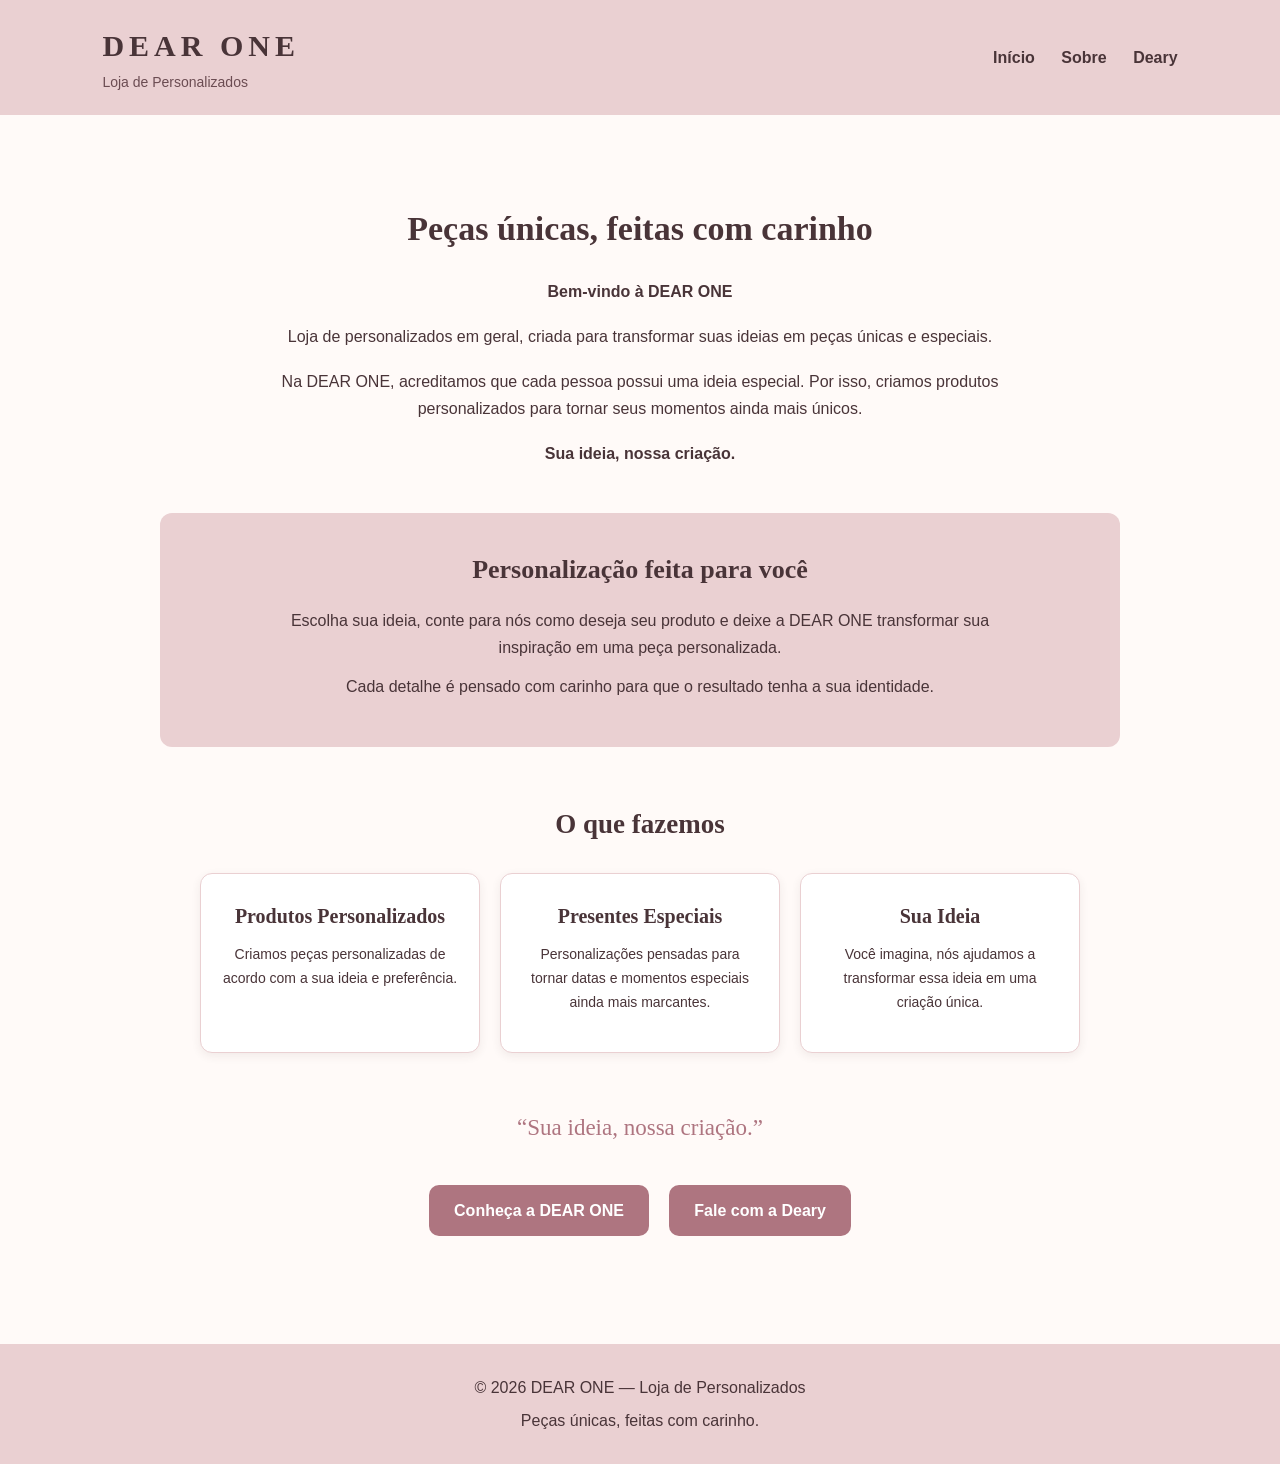
<file: index.html>
<!DOCTYPE html>
<html lang="pt-BR">

<head>
    <meta charset="UTF-8">
    <meta name="viewport" content="width=device-width, initial-scale=1.0">

    <title>DEAR ONE | Loja de Personalizados</title>

    <style>

        * {
            margin: 0;
            padding: 0;
            box-sizing: border-box;
        }

        body {
            font-family: Arial, sans-serif;
            background-color: #fffaf8;
            color: #493438;
            line-height: 1.7;
        }

        /* =========================
           CABEÇALHO
        ========================= */

        header {
            background-color: #ead0d2;
            padding: 20px 8%;

            display: flex;
            justify-content: space-between;
            align-items: center;

            flex-wrap: wrap;
        }

        header h1 {
            font-family: Georgia, serif;
            letter-spacing: 5px;
            font-size: 30px;
        }

        .subtitulo {
            font-size: 14px;
            color: #6b4c52;
        }

        /* =========================
           MENU
        ========================= */

        nav a {
            color: #493438;
            text-decoration: none;
            margin-left: 22px;
            font-weight: bold;
            transition: 0.3s;
        }

        nav a:hover {
            color: #ae7580;
        }

        /* =========================
           CONTEÚDO
        ========================= */

        .conteudo {
            max-width: 1000px;
            margin: 65px auto;
            padding: 20px;
            text-align: center;
        }

        .conteudo h2 {
            font-family: Georgia, serif;
            font-size: 34px;
            margin-bottom: 20px;
        }

        .introducao {
            max-width: 750px;
            margin: 0 auto;
        }

        .introducao p {
            margin-bottom: 18px;
        }

        /* =========================
           BLOCO DE DESTAQUE
        ========================= */

        .destaque {
            background-color: #ead0d2;
            margin-top: 45px;
            padding: 35px 30px;
            border-radius: 12px;
        }

        .destaque h3 {
            font-family: Georgia, serif;
            font-size: 26px;
            margin-bottom: 15px;
        }

        .destaque p {
            max-width: 750px;
            margin: 0 auto 12px;
        }

        /* =========================
           SERVIÇOS
        ========================= */

        .servicos {
            margin-top: 55px;
        }

        .servicos h3 {
            font-family: Georgia, serif;
            font-size: 27px;
            margin-bottom: 25px;
        }

        .cards {
            display: flex;
            justify-content: center;
            gap: 20px;
            flex-wrap: wrap;
        }

        .card {
            width: 280px;
            min-height: 180px;

            background-color: #ffffff;

            border: 1px solid #ead0d2;

            border-radius: 12px;

            padding: 25px 20px;

            box-shadow: 0 3px 10px rgba(73, 52, 56, 0.08);
        }

        .card h4 {
            font-family: Georgia, serif;
            font-size: 20px;
            margin-bottom: 10px;
            color: #493438;
        }

        .card p {
            font-size: 14px;
        }

        /* =========================
           FRASE
        ========================= */

        .frase {
            margin-top: 55px;
            font-family: Georgia, serif;
            font-size: 23px;
            color: #ae7580;
        }

        /* =========================
           BOTÕES
        ========================= */

        .botoes {
            margin-top: 30px;
        }

        .botao {
            display: inline-block;

            margin: 8px;

            padding: 12px 25px;

            background-color: #ae7580;

            color: white;

            text-decoration: none;

            border-radius: 10px;

            font-weight: bold;

            transition: 0.3s;
        }

        .botao:hover {
            background-color: #925e69;
            transform: translateY(-2px);
        }

        /* =========================
           RODAPÉ
        ========================= */

        footer {
            margin-top: 80px;

            background-color: #ead0d2;

            text-align: center;

            padding: 25px 20px;
        }

        footer p {
            margin: 5px 0;
        }

        /* =========================
           RESPONSIVIDADE
        ========================= */

        @media (max-width: 700px) {

            header {
                justify-content: center;
                text-align: center;
                gap: 20px;
            }

            nav {
                width: 100%;
                text-align: center;
            }

            nav a {
                display: inline-block;
                margin: 5px 8px;
            }

            .conteudo {
                margin: 40px auto;
            }

            .conteudo h2 {
                font-size: 27px;
            }

            .card {
                width: 100%;
            }

            .frase {
                font-size: 20px;
            }
        }

    </style>

</head>


<body>


    <!-- =========================
         CABEÇALHO
    ========================== -->

    <header>

        <div>

            <h1>DEAR ONE</h1>

            <p class="subtitulo">
                Loja de Personalizados
            </p>

        </div>


        <nav>

            <a href="index.html">
                Início
            </a>

            <a href="sobre.html">
                Sobre
            </a>

            <a href="htmlChatEmpresa.html">
                Deary
            </a>

        </nav>

    </header>



    <!-- =========================
         CONTEÚDO PRINCIPAL
    ========================== -->

    <main class="conteudo">


        <section class="introducao">

            <h2>
                Peças únicas, feitas com carinho
            </h2>

            <p>
                <strong>
                    Bem-vindo à DEAR ONE
                </strong>
            </p>

            <p>
                Loja de personalizados em geral, criada para
                transformar suas ideias em peças únicas e especiais.
            </p>

            <p>
                Na DEAR ONE, acreditamos que cada pessoa possui
                uma ideia especial. Por isso, criamos produtos
                personalizados para tornar seus momentos ainda
                mais únicos.
            </p>

            <p>
                <strong>
                    Sua ideia, nossa criação.
                </strong>
            </p>

        </section>



        <!-- =========================
             DESTAQUE
        ========================== -->

        <section class="destaque">

            <h3>
                Personalização feita para você
            </h3>

            <p>
                Escolha sua ideia, conte para nós como deseja
                seu produto e deixe a DEAR ONE transformar sua
                inspiração em uma peça personalizada.
            </p>

            <p>
                Cada detalhe é pensado com carinho para que
                o resultado tenha a sua identidade.
            </p>

        </section>



        <!-- =========================
             SERVIÇOS
        ========================== -->

        <section class="servicos">

            <h3>
                O que fazemos
            </h3>


            <div class="cards">


                <div class="card">

                    <h4>
                        Produtos Personalizados
                    </h4>

                    <p>
                        Criamos peças personalizadas de acordo
                        com a sua ideia e preferência.
                    </p>

                </div>



                <div class="card">

                    <h4>
                        Presentes Especiais
                    </h4>

                    <p>
                        Personalizações pensadas para tornar
                        datas e momentos especiais ainda mais
                        marcantes.
                    </p>

                </div>



                <div class="card">

                    <h4>
                        Sua Ideia
                    </h4>

                    <p>
                        Você imagina, nós ajudamos a transformar
                        essa ideia em uma criação única.
                    </p>

                </div>


            </div>

        </section>



        <!-- =========================
             FRASE
        ========================== -->

        <p class="frase">
            “Sua ideia, nossa criação.”
        </p>



        <!-- =========================
             BOTÕES
        ========================== -->

        <div class="botoes">

            <a href="sobre.html" class="botao">
                Conheça a DEAR ONE
            </a>


            <a href="htmlChatEmpresa.html" class="botao">
                Fale com a Deary
            </a>

        </div>


    </main>



    <!-- =========================
         RODAPÉ
    ========================== -->

    <footer>

        <p>
            © 2026 DEAR ONE — Loja de Personalizados
        </p>

        <p>
            Peças únicas, feitas com carinho.
        </p>

    </footer>


</body>

</html>
</file>
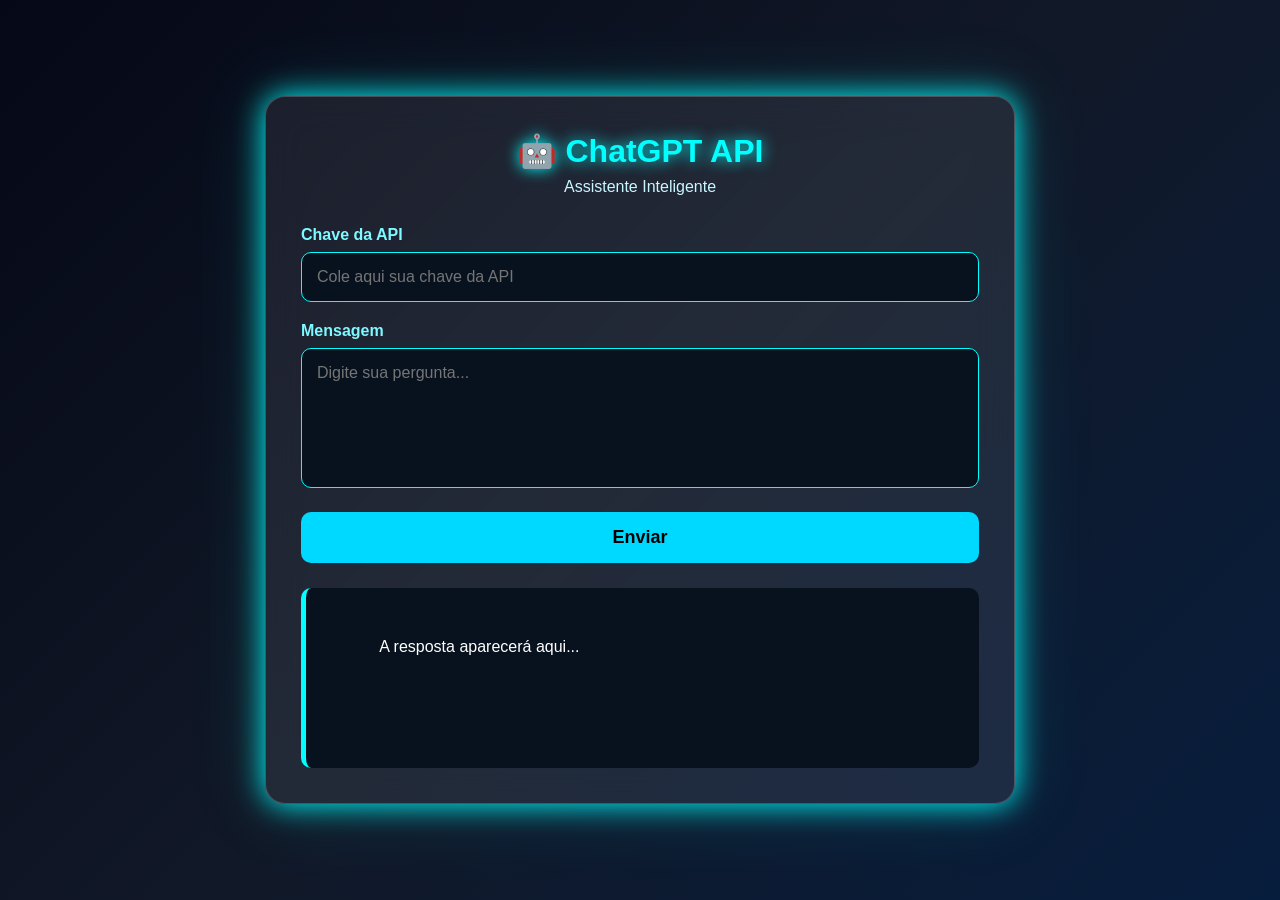
<file: htmlChat.html>
<!DOCTYPE html>
<html lang="pt-BR">


<head>
    <meta charset="UTF-8">
    <meta name="viewport" content="width=device-width, initial-scale=1.0">
    <title> Minha Loja - ChatGPT</title>


    <link rel="stylesheet" href="styleChatBot.css">
</head>


<body>


    <div class="container">


        <h1>🤖 ChatGPT API</h1>
        <p>Assistente Inteligente</p>


        <div class="campo">
            <label>Chave da API</label>
            <input
                type="password"
                id="apiKey"
                placeholder="Cole aqui sua chave da API">
        </div>


        <div class="campo">
            <label>Mensagem</label>


            <textarea
                id="mensagem"
                rows="6"
                placeholder="Digite sua pergunta..."></textarea>
        </div>


        <button id="btnEnviar">
            Enviar
        </button>


        <div id="resposta">
            A resposta aparecerá aqui...
        </div>


    </div>


    <script src="scriptChat.js"></script>


</body>


</html>
</file>
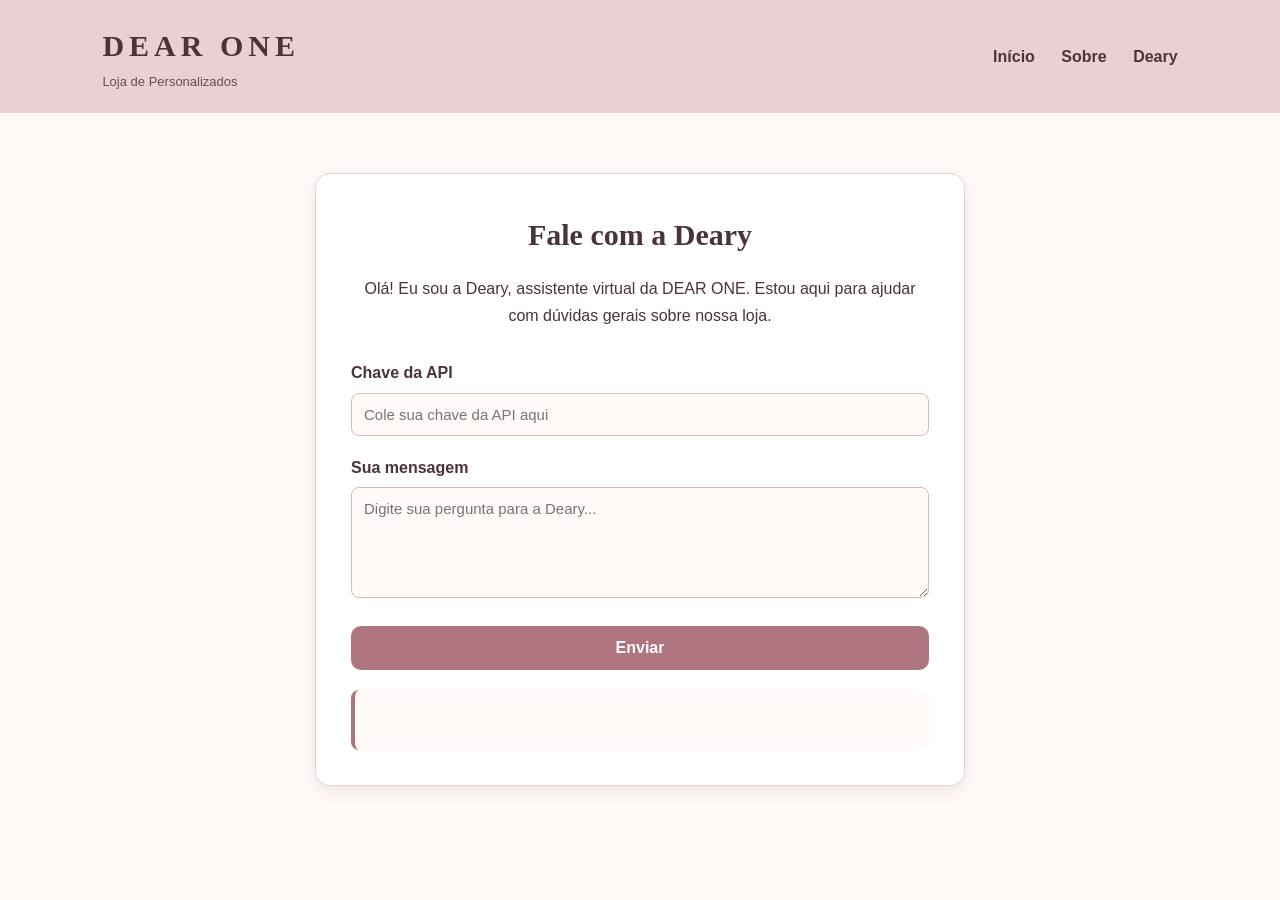
<file: htmlChatEmpresa.html>
<!DOCTYPE html>
<html lang="pt-BR">

<head>
    <meta charset="UTF-8">
    <meta name="viewport" content="width=device-width, initial-scale=1.0">

    <title>Deary | DEAR ONE</title>

    <link rel="stylesheet" href="styleChatBotEmpresa.css">
</head>

<body>

    <!-- CABEÇALHO -->

    <header>

        <div>
            <h1>DEAR ONE</h1>

            <p>
                Loja de Personalizados
            </p>
        </div>


        <!-- MENU -->

        <nav>

            <a href="index.html">
                Início
            </a>

            <a href="sobre.html">
                Sobre
            </a>

            <a href="htmlChatEmpresa.html">
                Deary
            </a>

        </nav>

    </header>


    <!-- CHAT -->

    <main class="chat-container">

        <h2>
            Fale com a Deary
        </h2>

        <p class="descricao">
            Olá! Eu sou a Deary, assistente virtual da DEAR ONE.
            Estou aqui para ajudar com dúvidas gerais sobre nossa loja.
        </p>


        <!-- CHAVE -->

        <label for="apiKey">
            Chave da API
        </label>

        <input
            type="password"
            id="apiKey"
            placeholder="Cole sua chave da API aqui"
        >


        <!-- MENSAGEM -->

        <label for="mensagem">
            Sua mensagem
        </label>

        <textarea
            id="mensagem"
            rows="5"
            placeholder="Digite sua pergunta para a Deary..."
        ></textarea>


        <!-- BOTÃO -->

        <button
            type="button"
            id="btnEnviar">
            Enviar
        </button>


        <!-- STATUS -->

        <div id="status"></div>


        <!-- RESPOSTA -->

        <div id="resposta"></div>

    </main>


    <!-- JAVASCRIPT -->

    <script src="scriptChatEmpresa.js"></script>

</body>

</html>
</file>
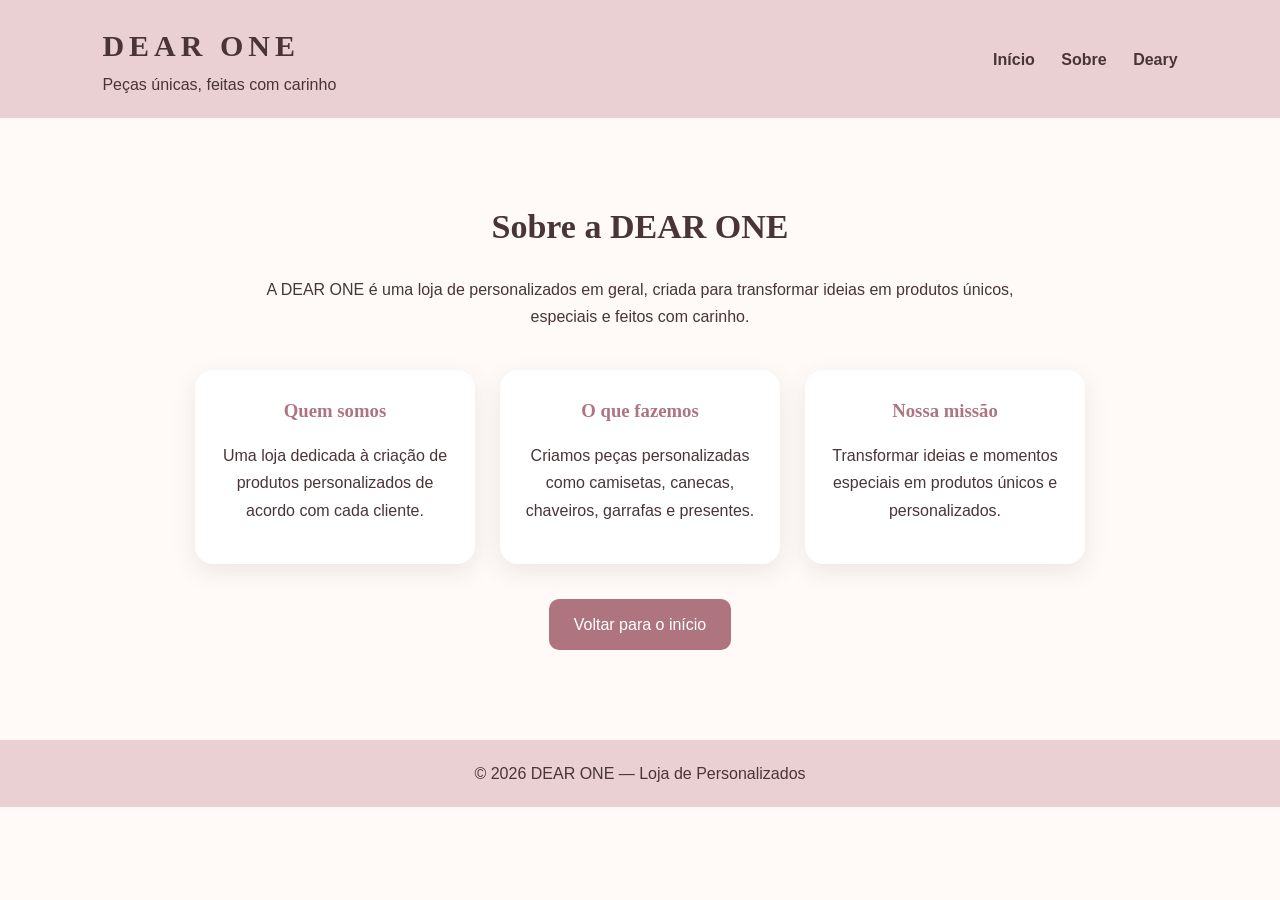
<file: sobre.html>
<!DOCTYPE html>
<html lang="pt-BR">

<head>
    <meta charset="UTF-8">
    <meta name="viewport" content="width=device-width, initial-scale=1.0">

    <title>DEAR ONE | Sobre</title>

    <style>
        * {
            margin: 0;
            padding: 0;
            box-sizing: border-box;
        }

        body {
            font-family: Arial, sans-serif;
            background-color: #fffaf8;
            color: #493438;
            line-height: 1.7;
        }

        header {
            background-color: #ead0d2;
            padding: 20px 8%;
            display: flex;
            justify-content: space-between;
            align-items: center;
            flex-wrap: wrap;
        }

        header h1 {
            font-family: Georgia, serif;
            letter-spacing: 5px;
            font-size: 30px;
        }

        nav a {
            color: #493438;
            text-decoration: none;
            margin-left: 22px;
            font-weight: bold;
            transition: 0.3s;
        }

        nav a:hover {
            color: #ae7580;
        }

        .conteudo {
            max-width: 1000px;
            margin: 60px auto;
            padding: 20px;
            text-align: center;
        }

        .conteudo h2 {
            font-family: Georgia, serif;
            font-size: 34px;
            margin-bottom: 20px;
        }

        .conteudo p {
            max-width: 750px;
            margin: 15px auto;
        }

        .cards {
            display: flex;
            justify-content: center;
            gap: 25px;
            flex-wrap: wrap;
            margin-top: 40px;
        }

        .card {
            background-color: white;
            width: 280px;
            padding: 25px;
            border-radius: 18px;
            box-shadow: 0 8px 25px rgba(73, 52, 56, 0.10);
        }

        .card h3 {
            font-family: Georgia, serif;
            color: #ae7580;
            margin-bottom: 10px;
        }

        .botao {
            display: inline-block;
            margin-top: 35px;
            padding: 12px 25px;
            background-color: #ae7580;
            color: white;
            text-decoration: none;
            border-radius: 10px;
            transition: 0.3s;
        }

        .botao:hover {
            background-color: #925e69;
        }

        footer {
            margin-top: 70px;
            background-color: #ead0d2;
            text-align: center;
            padding: 20px;
        }
    </style>
</head>

<body>

    <!-- CABEÇALHO -->
    <header>

        <div>
            <h1>DEAR ONE</h1>
            <p>Peças únicas, feitas com carinho</p>
        </div>

        <!-- MENU COM HIPERLINKS -->
        <nav>

            <a href="index.html">
                Início
            </a>

            <a href="sobre.html">
                Sobre
            </a>

            <a href="htmlChatEmpresa.html">
                Deary
            </a>

        </nav>

    </header>

    <!-- CONTEÚDO -->
    <main class="conteudo">

        <h2>Sobre a DEAR ONE</h2>

        <p>
            A DEAR ONE é uma loja de personalizados em geral,
            criada para transformar ideias em produtos únicos,
            especiais e feitos com carinho.
        </p>

        <div class="cards">

            <div class="card">

                <h3>Quem somos</h3>

                <p>
                    Uma loja dedicada à criação de produtos
                    personalizados de acordo com cada cliente.
                </p>

            </div>

            <div class="card">

                <h3>O que fazemos</h3>

                <p>
                    Criamos peças personalizadas como camisetas,
                    canecas, chaveiros, garrafas e presentes.
                </p>

            </div>

            <div class="card">

                <h3>Nossa missão</h3>

                <p>
                    Transformar ideias e momentos especiais
                    em produtos únicos e personalizados.
                </p>

            </div>

        </div>

        <!-- VOLTAR PARA O INÍCIO -->
        <a href="index.html" class="botao">
            Voltar para o início
        </a>

    </main>

    <footer>

        <p>
            © 2026 DEAR ONE — Loja de Personalizados
        </p>

    </footer>

</body>

</html>
</file>
<file: styleChatBot.css>
*{
    margin:0;
    padding:0;
    box-sizing:border-box;
    font-family:Segoe UI,Arial,sans-serif;
}


body{


    background:
    linear-gradient(135deg,#050816,#111827,#071d3d);


    min-height:100vh;


    display:flex;


    justify-content:center;


    align-items:center;


    color:white;


}


.container{


    width:750px;


    background:rgba(255,255,255,.08);


    backdrop-filter:blur(20px);


    border:1px solid rgba(255,255,255,.2);


    border-radius:20px;


    padding:35px;


    box-shadow:
    0 0 30px cyan,
    0 0 80px rgba(0,255,255,.15);


}


h1{


    text-align:center;


    color:#00ffff;


    margin-bottom:8px;


    text-shadow:0 0 15px cyan;


}


p{


    text-align:center;


    margin-bottom:30px;


    color:#c9f7ff;


}


.campo{


    margin-bottom:20px;


}


label{


    display:block;


    margin-bottom:8px;


    font-weight:bold;


    color:#7df9ff;


}


input,
textarea{


    width:100%;


    background:#08121f;


    border:1px solid #00ffff;


    color:white;


    padding:15px;


    border-radius:10px;


    font-size:16px;


}


input:focus,
textarea:focus{


    outline:none;


    box-shadow:0 0 15px cyan;


}


textarea{


    resize:none;


}


button{


    width:100%;


    padding:15px;


    background:#00d9ff;


    color:#000;


    border:none;


    border-radius:10px;


    font-size:18px;


    font-weight:bold;


    cursor:pointer;


    transition:.3s;


}


button:hover{


    background:#00ffff;


    transform:scale(1.03);


    box-shadow:0 0 20px cyan;


}


#resposta{


    margin-top:25px;


    background:#08121f;


    border-left:5px solid cyan;


    padding:20px;


    min-height:180px;


    border-radius:10px;


    overflow:auto;


    white-space:pre-wrap;


    line-height:1.6;


}
</file>
<file: styleChatBotEmpresa.css>
* {
    margin: 0;
    padding: 0;
    box-sizing: border-box;
}

body {
    font-family: Arial, sans-serif;

    background-color: #fffaf8;

    color: #493438;

    line-height: 1.7;
}


/* CABEÇALHO */

header {
    background-color: #ead0d2;

    padding: 20px 8%;

    display: flex;

    justify-content: space-between;

    align-items: center;

    flex-wrap: wrap;
}

header h1 {
    font-family: Georgia, serif;

    letter-spacing: 5px;

    font-size: 30px;
}

header p {
    font-size: 13px;

    color: #6b4c52;
}


/* MENU */

nav a {
    color: #493438;

    text-decoration: none;

    margin-left: 22px;

    font-weight: bold;

    transition: 0.3s;
}

nav a:hover {
    color: #ae7580;
}


/* ÁREA DO CHAT */

.chat-container {
    width: 90%;

    max-width: 650px;

    margin: 60px auto;

    padding: 35px;

    background-color: #ffffff;

    border: 1px solid #ead0d2;

    border-radius: 15px;

    box-shadow: 0 5px 15px rgba(73, 52, 56, 0.10);
}

.chat-container h2 {
    font-family: Georgia, serif;

    font-size: 30px;

    text-align: center;

    margin-bottom: 15px;
}

.descricao {
    text-align: center;

    margin-bottom: 30px;
}


/* CAMPOS */

label {
    display: block;

    margin-top: 18px;

    margin-bottom: 6px;

    font-weight: bold;
}

input,
textarea {
    width: 100%;

    padding: 12px;

    border: 1px solid #d8babc;

    border-radius: 8px;

    background-color: #fffaf8;

    color: #493438;

    font-family: Arial, sans-serif;

    font-size: 15px;

    outline: none;
}

input:focus,
textarea:focus {
    border-color: #ae7580;

    box-shadow: 0 0 0 2px rgba(174, 117, 128, 0.12);
}

textarea {
    resize: vertical;
}


/* BOTÃO */

button {
    display: block;

    width: 100%;

    margin-top: 20px;

    padding: 13px;

    border: none;

    border-radius: 10px;

    background-color: #ae7580;

    color: white;

    font-size: 16px;

    font-weight: bold;

    cursor: pointer;

    transition: 0.3s;
}

button:hover {
    background-color: #925e69;

    transform: translateY(-2px);
}

button:disabled {
    background-color: #c9a4aa;

    cursor: wait;

    transform: none;
}


/* STATUS */

#status {
    margin-top: 18px;

    text-align: center;

    font-size: 14px;
}


/* RESPOSTA */

#resposta {
    margin-top: 20px;

    padding: 20px;

    min-height: 60px;

    background-color: #fffaf8;

    border-left: 4px solid #ae7580;

    border-radius: 8px;

    white-space: pre-wrap;
}


/* RESPONSIVIDADE */

@media (max-width: 700px) {

    header {
        justify-content: center;

        text-align: center;

        gap: 15px;
    }

    nav {
        width: 100%;

        text-align: center;
    }

    nav a {
        display: inline-block;

        margin: 5px 8px;
    }

    .chat-container {
        width: 94%;

        padding: 25px 18px;

        margin-top: 35px;
    }

}
</file>
